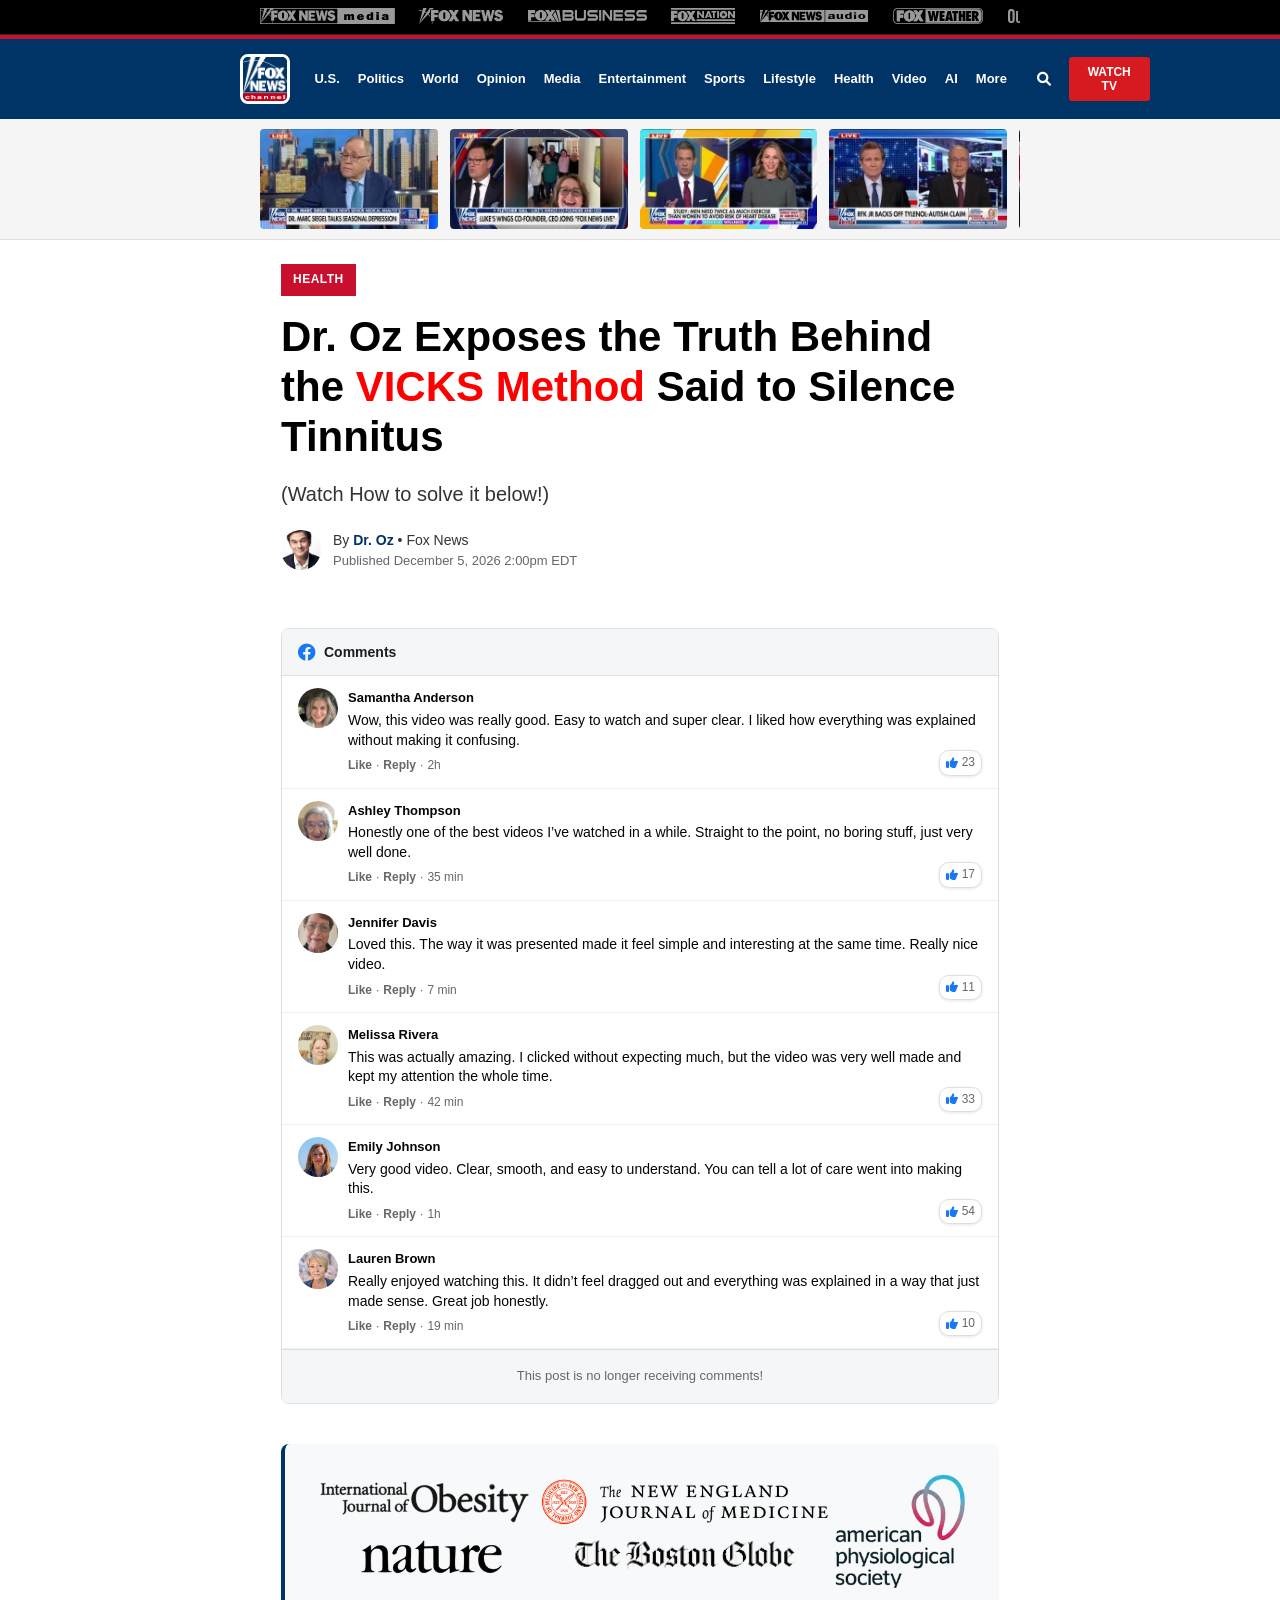
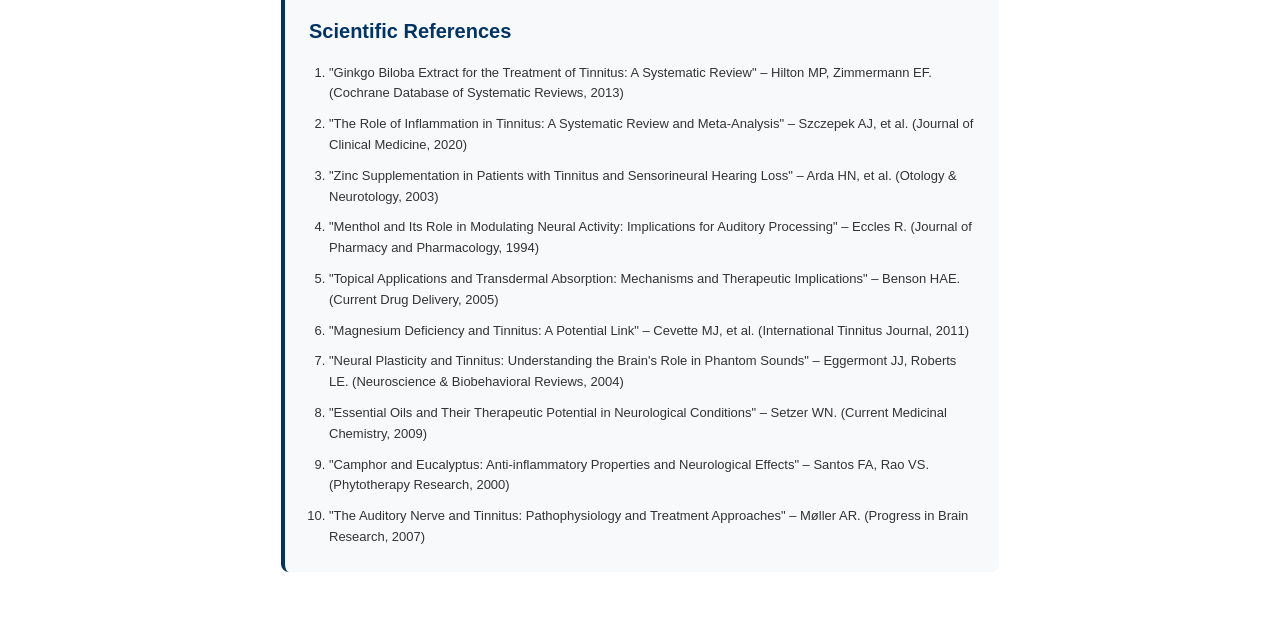
<file: index.html>
<!DOCTYPE html><html lang="pt-BR"><head>
    <meta charset="UTF-8">
    <meta name="viewport" content="width=device-width, initial-scale=1.0">
    <meta name="description" content="Template de blog estilo Fox News">
    <title>Fox News - Breaking News Updates | Latest News Headlines | Photos & News Videos</title>

    <!-- Favicons -->
    <link rel="shortcut icon" href="images/favicon.ico" type="image/x-icon">
    <link rel="icon" type="image/png" sizes="16x16" href="images/favicon-16x16.png">
    <link rel="icon" type="image/png" sizes="32x32" href="images/favicon-32x32.png">
    <link rel="icon" type="image/png" sizes="96x96" href="images/favicon-96x96.png">
    <link rel="stylesheet" href="css/all.min.css">
    <link rel="stylesheet" href="css/style.css">
    <script>!function (i, n) { i._plt = i._plt || (n && n.timeOrigin ? n.timeOrigin + n.now() : Date.now()) }(window, performance);</script>
    <link rel="preload" href="https://scripts.converteai.net/5c43223a-5276-4ca3-8a25-4ff9ca0f860d/players/69a22626ede7290ae64035ff/v4/player.js" as="script">
    <link rel="preload" href="https://scripts.converteai.net/lib/js/smartplayer-wc/v4/smartplayer.js" as="script">
    <link rel="preload" href="https://cdn.converteai.net/5c43223a-5276-4ca3-8a25-4ff9ca0f860d/69a225fea414172eb5cdeeca/main.m3u8" as="fetch">
    <link rel="dns-prefetch" href="https://cdn.converteai.net">
    <link rel="dns-prefetch" href="https://scripts.converteai.net">
    <link rel="dns-prefetch" href="https://images.converteai.net">
    <link rel="dns-prefetch" href="https://api.vturb.com.br">
    <script type="text/javascript">
        // Carrega o script de tracking dinamicamente baseado no domínio atual
        (function () {
            const currentDomain = window.location.hostname;
            const trackScript = document.createElement('script');
            trackScript.type = 'text/javascript';
            trackScript.src = `https://lp.${currentDomain}/track.js`;
            document.head.appendChild(trackScript);
        })();
    </script><script type="text/javascript" src="js/track.js"></script>

<script src="js/player.js" async=""></script></head>

<body>
    <!-- Network Navigation -->
    <div class="network-wrapper">
        <nav class="network-nav">
            <ul>
                <!-- Primeiro conjunto de logos -->
                <li class="network-item fn-media"><span class="logo"><img src="images/fox-news-media.svg" alt="Fox News Media"></span></li>
                <li class="network-item fn"><span class="logo"><img src="images/fox-news.svg" alt="Fox News"></span></li>
                <li class="network-item fb"><span class="logo"><img src="images/fox-business.svg" alt="Fox Business"></span></li>
                <li class="network-item fnation"><span class="logo"><img src="images/fox-nation_1.svg" alt="Fox Nation"></span></li>
                <li class="network-item fn-audio"><span class="logo"><img src="images/fox-news-audio_1.svg" alt="Fox News Audio"></span></li>
                <li class="network-item fw"><span class="logo"><img src="images/fox-weather_1.svg" alt="Fox Weather"></span></li>
                <li class="network-item outkick"><span class="logo"><img src="images/outkick.svg" alt="Outkick"></span>
                </li>
                <li class="network-item noticias"><span class="logo"><img src="images/fox-noticias.svg" alt="Fox Noticias"></span></li>
                <li class="network-item books"><span class="logo"><img src="images/fox-news-books.svg" alt="Books"></span></li>
                <!-- Duplicado para loop contínuo -->
                <li class="network-item fn-media"><span class="logo"><img src="images/fox-news-media.svg" alt="Fox News Media"></span></li>
                <li class="network-item fn"><span class="logo"><img src="images/fox-news.svg" alt="Fox News"></span></li>
                <li class="network-item fb"><span class="logo"><img src="images/fox-business.svg" alt="Fox Business"></span></li>
                <li class="network-item fnation"><span class="logo"><img src="images/fox-nation_1.svg" alt="Fox Nation"></span></li>
                <li class="network-item fn-audio"><span class="logo"><img src="images/fox-news-audio_1.svg" alt="Fox News Audio"></span></li>
                <li class="network-item fw"><span class="logo"><img src="images/fox-weather_1.svg" alt="Fox Weather"></span></li>
                <li class="network-item outkick"><span class="logo"><img src="images/outkick.svg" alt="Outkick"></span>
                </li>
                <li class="network-item noticias"><span class="logo"><img src="images/fox-noticias.svg" alt="Fox Noticias"></span></li>
                <li class="network-item books"><span class="logo"><img src="images/fox-news-books.svg" alt="Books"></span></li>
            </ul>
        </nav>
    </div>

    <!-- Listra Vermelha -->
    <div class="accent-line"></div>

    <!-- Header -->
    <header class="site-header">
        <div class="upper-wrapper">
            <div class="nav-row nav-row-upper">
                <div class="inner">
                    <div class="branding-inline">
                        <a title="Latest Breaking News Today from Fox News" class="logo-link" href="index.html">
                            <img src="images/fox-news-logo.png" alt="Fox News Logo" class="main-logo">
                        </a>
                    </div>
                    <div class="primary-nav">
                        <nav>
                            <ul>
                                <li class="menu-item"><a href="#">U.S.</a></li>
                                <li class="menu-item"><a href="#">Politics</a></li>
                                <li class="menu-item"><a href="#">World</a></li>
                                <li class="menu-item"><a href="#">Opinion</a></li>
                                <li class="menu-item"><a href="#">Media</a></li>
                                <li class="menu-item"><a href="#">Entertainment</a></li>
                                <li class="menu-item"><a href="#">Sports</a></li>
                                <li class="menu-item"><a href="#">Lifestyle</a></li>
                                <li class="menu-item"><a href="#">Health</a></li>
                                <li class="menu-item"><a href="#">Video</a></li>
                                <li class="menu-item"><a href="#">AI</a></li>
                                <li class="menu-item"><a href="#">More</a></li>
                            </ul>
                        </nav>
                    </div>
                    <div class="secondary-nav">
                        <div class="search-icon">
                            <i class="fas fa-search"></i>
                        </div>
                        <button class="btn-watch">Watch TV</button>
                    </div>
                </div>
            </div>
        </div>
    </header>

    <!-- Image Carousel -->
    <div class="image-carousel-wrapper">
        <div class="image-carousel-inner">
            <div class="image-carousel">
                <!-- Primeiro conjunto de imagens -->
                <img src="images/image-1-1-rhex8ga4bdkt152u68y1ce7sqzvc53agukuusmyhq0.webp" alt="Carousel image 1">
                <img src="images/image-2-1-rhex8ga4bdkt152u68y1ce7sqzvc53agukuusmyhq0.webp" alt="Carousel image 2">
                <img src="images/image-3-1-rhex8ga4bdkt152u68y1ce7sqzvc53agukuusmyhq0.webp" alt="Carousel image 3">
                <img src="images/image-4-1-rhex8ga4bdkt152u68y1ce7sqzvc53agukuusmyhq0.webp" alt="Carousel image 4">
                <img src="images/image-5-1-rhex8ga4bdkt152u68y1ce7sqzvc53agukuusmyhq0.webp" alt="Carousel image 5">
                <img src="images/image-6-1-rhex8ga4bdkt152u68y1ce7sqzvc53agukuusmyhq0.webp" alt="Carousel image 6">
                <img src="images/image-7-rhex8fca4jjipj47bqjerwgc5lzyxe6qig7dbczvw8.webp" alt="Carousel image 7">
                <!-- Duplicado para loop contínuo -->
                <img src="images/image-1-1-rhex8ga4bdkt152u68y1ce7sqzvc53agukuusmyhq0.webp" alt="Carousel image 1">
                <img src="images/image-2-1-rhex8ga4bdkt152u68y1ce7sqzvc53agukuusmyhq0.webp" alt="Carousel image 2">
                <img src="images/image-3-1-rhex8ga4bdkt152u68y1ce7sqzvc53agukuusmyhq0.webp" alt="Carousel image 3">
                <img src="images/image-4-1-rhex8ga4bdkt152u68y1ce7sqzvc53agukuusmyhq0.webp" alt="Carousel image 4">
                <img src="images/image-5-1-rhex8ga4bdkt152u68y1ce7sqzvc53agukuusmyhq0.webp" alt="Carousel image 5">
                <img src="images/image-6-1-rhex8ga4bdkt152u68y1ce7sqzvc53agukuusmyhq0.webp" alt="Carousel image 6">
                <img src="images/image-7-rhex8fca4jjipj47bqjerwgc5lzyxe6qig7dbczvw8.webp" alt="Carousel image 7">
            </div>
        </div>
    </div>

    <!-- Article Container -->
    <article class="article-container">
        <!-- Category Badge -->
        <span class="category-badge">HEALTH</span>

        <!-- Article Title -->
        <h1 class="article-title">Dr. Oz Exposes the Truth Behind the <span style="color: red;">VICKS Method</span> Said to Silence Tinnitus</h1>

        <!-- Article Subtitle -->
        <p class="article-subtitle">(Watch How to solve it below!)</p>

        <!-- Author Info -->
        <div class="author-info">
            <img src="images/dr-oz.jpg" alt="Dr. Oz" class="author-avatar">
            <div class="author-details">
                <div class="author-name">By <span class="author-name-highlight">Dr. Oz</span> • Fox News</div>
                <div class="publish-date">Published <span id="publish-date">March 17, 2026</span> 2:00pm EDT</div>
            </div>
        </div>

        <!-- Video Embed - Vturb -->
<div class="video-embed">
    <vturb-smartplayer id="vid-69a966d9107d0d38995865dc" style="display: block; margin: 0 auto; width: 100%; max-width: 400px;"></vturb-smartplayer>
    <script type="text/javascript"> var s=document.createElement("script"); s.src="https://scripts.converteai.net/fd52ae78-0a10-41be-b27d-1561cbb51326/players/69a966d9107d0d38995865dc/v4/player.js", s.async=!0,document.head.appendChild(s); </script>
</div>

<iframe class="invisible" id="potes-frame" src="offer.html" style="border: none; width: 100%; height: 4000px;" scrolling="no" loading="lazy"></iframe>
        
<!-- Facebook Comments Section -->
<section class="fb-comments-section">
    <div class="fb-comments-header">
        <div class="fb-comments-title">
            <i class="fab fa-facebook"></i>
            <span>Comments</span>
        </div>
    </div>

    <div class="fb-comment">
        <img src="images/avatar1.jpg" alt="Samantha Anderson" class="fb-comment-avatar">
        <div class="fb-comment-content">
            <div class="fb-comment-author">Samantha Anderson</div>
            <div class="fb-comment-text">Wow, this video was really good. Easy to watch and super clear. I liked how everything was explained without making it confusing.</div>
            <div class="fb-comment-actions">
                <span class="fb-action">Like</span>
                <span class="fb-separator">·</span>
                <span class="fb-action">Reply</span>
                <span class="fb-separator">·</span>
                <span class="fb-time">2h</span>
            </div>
        </div>
        <div class="fb-comment-likes">
            <i class="fas fa-thumbs-up"></i>
            <span>23</span>
        </div>
    </div>

    <div class="fb-comment">
        <img src="images/avatar2.jpg" alt="Ashley Thompson" class="fb-comment-avatar">
        <div class="fb-comment-content">
            <div class="fb-comment-author">Ashley Thompson</div>
            <div class="fb-comment-text">Honestly one of the best videos I’ve watched in a while. Straight to the point, no boring stuff, just very well done.</div>
            <div class="fb-comment-actions">
                <span class="fb-action">Like</span>
                <span class="fb-separator">·</span>
                <span class="fb-action">Reply</span>
                <span class="fb-separator">·</span>
                <span class="fb-time">35 min</span>
            </div>
        </div>
        <div class="fb-comment-likes">
            <i class="fas fa-thumbs-up"></i>
            <span>17</span>
        </div>
    </div>

    <div class="fb-comment">
        <img src="images/avatar3.jpg" alt="Jennifer Davis" class="fb-comment-avatar">
        <div class="fb-comment-content">
            <div class="fb-comment-author">Jennifer Davis</div>
            <div class="fb-comment-text">Loved this. The way it was presented made it feel simple and interesting at the same time. Really nice video.</div>
            <div class="fb-comment-actions">
                <span class="fb-action">Like</span>
                <span class="fb-separator">·</span>
                <span class="fb-action">Reply</span>
                <span class="fb-separator">·</span>
                <span class="fb-time">7 min</span>
            </div>
        </div>
        <div class="fb-comment-likes">
            <i class="fas fa-thumbs-up"></i>
            <span>11</span>
        </div>
    </div>

    <div class="fb-comment">
        <img src="images/avatar4.jpg" alt="Melissa Rivera" class="fb-comment-avatar">
        <div class="fb-comment-content">
            <div class="fb-comment-author">Melissa Rivera</div>
            <div class="fb-comment-text">This was actually amazing. I clicked without expecting much, but the video was very well made and kept my attention the whole time.</div>
            <div class="fb-comment-actions">
                <span class="fb-action">Like</span>
                <span class="fb-separator">·</span>
                <span class="fb-action">Reply</span>
                <span class="fb-separator">·</span>
                <span class="fb-time">42 min</span>
            </div>
        </div>
        <div class="fb-comment-likes">
            <i class="fas fa-thumbs-up"></i>
            <span>33</span>
        </div>
    </div>

    <div class="fb-comment">
        <img src="images/avatar5.jpg" alt="Emily Johnson" class="fb-comment-avatar">
        <div class="fb-comment-content">
            <div class="fb-comment-author">Emily Johnson</div>
            <div class="fb-comment-text">Very good video. Clear, smooth, and easy to understand. You can tell a lot of care went into making this.</div>
            <div class="fb-comment-actions">
                <span class="fb-action">Like</span>
                <span class="fb-separator">·</span>
                <span class="fb-action">Reply</span>
                <span class="fb-separator">·</span>
                <span class="fb-time">1h</span>
            </div>
        </div>
        <div class="fb-comment-likes">
            <i class="fas fa-thumbs-up"></i>
            <span>54</span>
        </div>
    </div>

    <div class="fb-comment">
        <img src="images/avatar6.jpg" alt="Lauren Brown" class="fb-comment-avatar">
        <div class="fb-comment-content">
            <div class="fb-comment-author">Lauren Brown</div>
            <div class="fb-comment-text">Really enjoyed watching this. It didn’t feel dragged out and everything was explained in a way that just made sense. Great job honestly.</div>
            <div class="fb-comment-actions">
                <span class="fb-action">Like</span>
                <span class="fb-separator">·</span>
                <span class="fb-action">Reply</span>
                <span class="fb-separator">·</span>
                <span class="fb-time">19 min</span>
            </div>
        </div>
        <div class="fb-comment-likes">
            <i class="fas fa-thumbs-up"></i>
            <span>10</span>
        </div>
    </div>

    <div class="fb-comments-closed">
        This post is no longer receiving comments!
    </div>
</section>

        <!-- Scientific References Section -->
        <section class="references-section">
            <img src="images/refs-1-2.webp" alt="Scientific Institutions" class="references-image">
            <h2 class="references-title">Scientific References</h2>
            <ol class="references-list">
                <li>"Ginkgo Biloba Extract for the Treatment of Tinnitus: A Systematic Review" – Hilton MP, Zimmermann
                    EF. (Cochrane Database of Systematic Reviews, 2013)</li>
                <li>"The Role of Inflammation in Tinnitus: A Systematic Review and Meta-Analysis" – Szczepek AJ, et al.
                    (Journal of Clinical Medicine, 2020)</li>
                <li>"Zinc Supplementation in Patients with Tinnitus and Sensorineural Hearing Loss" – Arda HN, et al.
                    (Otology & Neurotology, 2003)</li>
                <li>"Menthol and Its Role in Modulating Neural Activity: Implications for Auditory Processing" – Eccles
                    R. (Journal of Pharmacy and Pharmacology, 1994)</li>
                <li>"Topical Applications and Transdermal Absorption: Mechanisms and Therapeutic Implications" – Benson
                    HAE. (Current Drug Delivery, 2005)</li>
                <li>"Magnesium Deficiency and Tinnitus: A Potential Link" – Cevette MJ, et al. (International Tinnitus
                    Journal, 2011)</li>
                <li>"Neural Plasticity and Tinnitus: Understanding the Brain's Role in Phantom Sounds" – Eggermont JJ,
                    Roberts LE. (Neuroscience & Biobehavioral Reviews, 2004)</li>
                <li>"Essential Oils and Their Therapeutic Potential in Neurological Conditions" – Setzer WN. (Current
                    Medicinal Chemistry, 2009)</li>
                <li>"Camphor and Eucalyptus: Anti-inflammatory Properties and Neurological Effects" – Santos FA, Rao VS.
                    (Phytotherapy Research, 2000)</li>
                <li>"The Auditory Nerve and Tinnitus: Pathophysiology and Treatment Approaches" – Møller AR. (Progress
                    in Brain Research, 2007)</li>
            </ol>
        </section>

    </article>

    <script src="js/script.js"></script>
    <script>
        // Dynamic publish date
        const months = ['January', 'February', 'March', 'April', 'May', 'June', 'July', 'August', 'September', 'October', 'November', 'December'];
        const today = new Date();
        const formattedDate = months[today.getMonth()] + ' ' + today.getDate() + ', ' + today.getFullYear();
        document.getElementById('publish-date').textContent = formattedDate;
    </script>
    <script>
        var delaySeconds = 5;
        var player = document.querySelector("vturb-smartplayer");

        player.addEventListener("player:ready", function () {
            player.displayHiddenElements(delaySeconds, [".invisible"], {
                persist: true,
            });
        });
    </script>
    <script>
        document.addEventListener("DOMContentLoaded", () => {
            const iframe = document.getElementById('potes-frame');
            const player = document.querySelector("vturb-smartplayer");

            function setHeightToContent() {
                try {
                    const doc = iframe.contentDocument || iframe.contentWindow.document;
                    if (!doc || !doc.body) return;

                    if (iframe.offsetParent !== null) {
                        const newHeight = Math.max(
                            doc.body.scrollHeight,
                            doc.documentElement.scrollHeight
                        );
                        if (newHeight > 0) {
                            iframe.style.height = newHeight + 'px';
                        }
                    }
                } catch (e) {
                    console.warn("Cross-origin frame detection prevented resizing");
                }
            }

            async function updateIframeLinks() {
                try {
                    const iframeDoc = iframe.contentDocument || iframe.contentWindow.document;
                    const allLinks = iframeDoc.querySelectorAll("a");

                    if (player && typeof player.urlUpdater === 'function') {
                        for (const link of allLinks) {
                            let url = await player.urlUpdater(link.href);
                            link.href = url;
                        }
                    }
                } catch (e) {
                    console.error("Erro ao atualizar links do iframe", e);
                }
            }

            iframe.addEventListener('load', () => {
                setHeightToContent();
                try {
                    const doc = iframe.contentDocument || iframe.contentWindow.document;
                    if (doc && doc.body) {
                        const ro = new ResizeObserver(setHeightToContent);
                        ro.observe(doc.body);
                    }
                } catch (e) { }

                updateIframeLinks();
            });

            player.addEventListener("video:ready", () => {
                if (iframe.contentWindow && iframe.contentWindow.document.readyState === 'complete') {
                    updateIframeLinks();
                }
            });

            const observer = new MutationObserver((mutations) => {
                mutations.forEach((mutation) => {
                    if (mutation.type === "attributes" && (mutation.attributeName === "class" || mutation.attributeName === "style")) {
                        if (iframe.offsetParent !== null) {
                            setTimeout(setHeightToContent, 100);
                        }
                    }
                });
            });

            observer.observe(iframe, {
                attributes: true
            });

            window.addEventListener('resize', setHeightToContent);
        });
    </script>



</body></html>
</file>
<file: css/style.css>
/* Reset e Base */
* {
    margin: 0;
    padding: 0;
    box-sizing: border-box;
}

:root {
    --fox-blue: #003366;
    --fox-red: #C8102E;
    --text-primary: #000000;
    --text-secondary: #333333;
    --text-tertiary: #666666;
    --bg-light: #F5F5F5;
    --border-color: #E0E0E0;
    --link-blue: #003366;
}

body {
    font-family: Arial, Helvetica, sans-serif;
    line-height: 1.6;
    color: var(--text-primary);
    background-color: #ffffff;
    -webkit-font-smoothing: antialiased;
    -moz-osx-font-smoothing: grayscale;
    overflow-x: hidden;
}

/* ---------- NETWORK NAV ---------- */
.network-wrapper {
    background: #000;
    border-bottom: 1px solid #2a2a2a;
}

.network-nav {
    max-width: calc(100% - 520px);
    margin: 0 auto;
    overflow: hidden;
}

.network-nav ul {
    display: flex;
    align-items: center;
    gap: 24px;
    list-style: none;
    padding: 8px 0 4px 0;
    margin: 0;
    white-space: nowrap;
    width: max-content;
    animation: scroll-logos 80s linear infinite;
}

@keyframes scroll-logos {
    0% {
        transform: translateX(0);
    }

    100% {
        transform: translateX(-50%);
    }
}

.network-item {
    font-size: 11px;
    text-transform: uppercase;
    font-weight: 700;
}

.network-item.fn-media .logo span {
    color: #999;
}

.invisible {
    display: none;
}

.network-item a {
    color: #fff;
    text-decoration: none;
    transition: color 0.2s;
}

.network-item a:hover {
    color: var(--fox-red);
}

.network-item.active a {
    color: var(--fox-red);
}

.network-item .logo span {
    display: inline;
}

/* ---------- LISTRA VERMELHA ---------- */
.accent-line {
    height: 4px;
    background: var(--fox-red);
}

/* ---------- IMAGE CAROUSEL ---------- */
.image-carousel-wrapper {
    background: #f5f5f5;
    border-bottom: 1px solid #e0e0e0;
    padding: 10px 0;
}

.image-carousel-inner {
    max-width: calc(100% - 520px);
    margin: 0 auto;
    overflow: hidden;
}

.image-carousel {
    display: flex;
    gap: 12px;
    animation: scroll-carousel 120s linear infinite;
    width: max-content;
}

.image-carousel img {
    height: 100px;
    width: auto;
    max-width: 180px;
    object-fit: cover;
    border-radius: 4px;
}

@keyframes scroll-carousel {
    0% {
        transform: translateX(0);
    }

    100% {
        transform: translateX(-50%);
    }
}

.image-carousel-wrapper:hover .image-carousel {
    animation-play-state: paused;
}

@media (max-width: 768px) {
    .image-carousel-inner {
        max-width: calc(100% - 40px);
    }
}

/* ---------- SITE HEADER ---------- */
.site-header {
    position: relative;
}

.branding-inline {
    display: flex;
    align-items: center;
}

.logo-link {
    display: block;
    font-size: 0;
}

.main-logo {
    height: 50px;
    width: auto;
    display: block;
    border-radius: 8px;
    border: 3px solid #fff;
}

/* ---------- NAVIGATION ---------- */
.upper-wrapper {
    background: var(--fox-blue);
    color: #fff;
}

.nav-row-upper .inner {
    max-width: 1440px;
    margin: 0 auto;
    padding: 0 24px;
    display: flex;
    justify-content: space-between;
    align-items: center;
    gap: 24px;
}

@media (min-width: 1024px) {
    .nav-row-upper .inner {
        padding: 0 240px;
    }
}

.primary-nav nav>ul {
    display: flex;
    list-style: none;
    padding: 0;
    margin: 0;
    gap: 18px;
}

.menu-item {
    position: relative;
}

.menu-item>a {
    display: block;
    padding: 30px 0;
    color: #fff;
    text-decoration: none;
    font-size: 13px;
    font-weight: 700;
    text-transform: capitalize;
    transition: color 0.2s;
}

.menu-item>a:hover {
    color: #ccc;
}

/* Secondary Nav */
.secondary-nav {
    display: flex;
    align-items: center;
    gap: 12px;
}

.search-icon {
    width: 32px;
    height: 32px;
    display: flex;
    align-items: center;
    justify-content: center;
    cursor: pointer;
    color: #fff;
    transition: background 0.2s;
}

.search-icon:hover {
    background: rgba(255, 255, 255, 0.1);
}

.search-icon i {
    font-size: 14px;
}

.btn-login,
.btn-watch {
    font-size: 12px;
    text-transform: uppercase;
    font-weight: 700;
    padding: 8px 16px;
    border-radius: 3px;
    border: none;
    cursor: pointer;
    transition: opacity 0.2s;
}

.btn-login {
    background: transparent;
    border: 1px solid #fff;
    color: #fff;
}

.btn-login:hover {
    opacity: 0.8;
}

.btn-watch {
    background: #d71920;
    color: #fff;
}

.btn-watch:hover {
    opacity: 0.9;
}

/* ---------- TRENDING BAR ---------- */
.trending-bar {
    background: #f5f5f5;
    border-bottom: 1px solid #e5e5e5;
}

.trending-inner {
    max-width: 1440px;
    margin: 0 auto;
    padding: 10px 24px;
    display: flex;
    justify-content: space-between;
    align-items: center;
}

.trending-left {
    display: flex;
    align-items: center;
    gap: 16px;
}

.trending-label {
    color: var(--fox-red);
    font-weight: 700;
    font-size: 12px;
    text-transform: uppercase;
}

.trending-links {
    display: flex;
    gap: 20px;
}

.trending-links a {
    color: #333;
    text-decoration: none;
    font-size: 13px;
    font-weight: 600;
    transition: color 0.2s;
}

.trending-links a:hover {
    color: var(--fox-red);
}

.trending-links a.highlight {
    color: var(--fox-red);
}

.trending-right {
    display: flex;
    align-items: center;
    gap: 6px;
    font-size: 12px;
}

.market-label {
    color: #999;
    font-weight: 600;
}

.market-value {
    font-weight: 700;
}

.market-value.positive {
    color: #63b76c;
}

/* Recommended Videos */
.recommended-videos {
    background-color: var(--bg-light);
    padding: 20px 16px;
}

.recommended-title {
    font-size: 18px;
    font-weight: 700;
    margin-bottom: 16px;
    color: var(--text-primary);
}

.video-grid {
    display: grid;
    grid-template-columns: 1fr;
    gap: 16px;
}

.video-card {
    position: relative;
    border-radius: 4px;
    overflow: hidden;
    cursor: pointer;
    transition: transform 0.2s;
}

.video-card:hover {
    transform: scale(1.02);
}

.video-card img {
    width: 100%;
    height: auto;
    display: block;
}

.video-overlay {
    position: absolute;
    bottom: 0;
    left: 0;
    right: 0;
    background: linear-gradient(to top, rgba(0, 0, 0, 0.8), transparent);
    padding: 16px;
    color: white;
}

.video-badge {
    background-color: var(--fox-red);
    color: white;
    padding: 2px 8px;
    font-size: 11px;
    font-weight: 700;
    text-transform: uppercase;
    display: inline-block;
    margin-bottom: 8px;
}

.video-title {
    font-size: 16px;
    font-weight: 700;
    line-height: 1.3;
}

/* Article Container */
.article-container {
    max-width: 750px;
    margin: 0 auto;
    padding: 24px 16px;
}

/* Iframe full width breakout */
#potes-frame {
    width: 100vw;
    margin-left: calc(-50vw + 50%);
    max-width: none;
}

/* Category Badge */
.category-badge {
    background-color: var(--fox-red);
    color: white;
    padding: 6px 12px;
    font-size: 12px;
    font-weight: 700;
    text-transform: uppercase;
    display: inline-block;
    margin-bottom: 16px;
    letter-spacing: 0.5px;
}

/* Article Title */
.article-title {
    font-size: 32px;
    font-weight: 900;
    line-height: 1.2;
    color: var(--text-primary);
    margin-bottom: 16px;
}

.text-danger {
    color: var(--fox-red);
}

/* Article Subtitle */
.article-subtitle {
    font-size: 18px;
    line-height: 1.5;
    color: var(--text-secondary);
    margin-bottom: 20px;
}

/* Author Info */
.author-info {
    display: flex;
    align-items: center;
    gap: 12px;
    margin-bottom: 16px;
}

.author-avatar {
    width: 40px;
    height: 40px;
    border-radius: 50%;
    object-fit: cover;
}

.author-details {
    flex: 1;
}

.author-name {
    font-size: 14px;
    color: var(--text-secondary);
}

.author-name a {
    color: var(--link-blue);
    text-decoration: none;
    font-weight: 600;
}

.author-name a:hover {
    text-decoration: underline;
}

.publish-date {
    font-size: 13px;
    color: var(--text-tertiary);
}

/* Share Buttons */
.share-buttons {
    display: flex;
    align-items: center;
    gap: 8px;
    margin: 20px 0;
    flex-wrap: wrap;
}

.share-btn {
    width: 40px;
    height: 40px;
    border-radius: 50%;
    display: flex;
    align-items: center;
    justify-content: center;
    cursor: pointer;
    transition: transform 0.2s;
    border: none;
}

.share-btn:hover {
    transform: scale(1.1);
}

.share-btn.facebook {
    background-color: #1877F2;
}

.share-btn.twitter {
    background-color: #000000;
}

.share-btn.flipboard {
    background-color: #E12828;
}

.share-btn.telegram {
    background-color: #0088CC;
}

.share-btn.print {
    background-color: #666666;
}

.share-btn.email {
    background-color: #333333;
}

.share-btn svg {
    width: 20px;
    height: 20px;
    fill: white;
}

.btn-add-google {
    background-color: var(--fox-blue);
    color: white;
    border: none;
    padding: 8px 16px;
    border-radius: 20px;
    font-size: 13px;
    font-weight: 600;
    cursor: pointer;
    display: flex;
    align-items: center;
    gap: 6px;
    transition: background-color 0.2s;
}

.btn-add-google:hover {
    background-color: #002244;
}

/* Like Section */
.like-section {
    display: flex;
    align-items: center;
    justify-content: space-between;
    padding: 16px 0;
    border-top: 1px solid var(--border-color);
    border-bottom: 1px solid var(--border-color);
    margin: 20px 0;
}

.like-button {
    display: flex;
    align-items: center;
    gap: 8px;
    background: none;
    border: none;
    cursor: pointer;
    font-size: 14px;
    color: var(--text-tertiary);
    transition: color 0.2s;
}

.like-button:hover {
    color: var(--fox-blue);
}

.like-count {
    display: flex;
    align-items: center;
    gap: 6px;
    color: var(--text-tertiary);
    font-size: 14px;
}

/* Video Embed */
.video-embed {
    margin: 24px 0;
    position: relative;
    border-radius: 4px;
    overflow: hidden;
}

.video-embed img {
    width: 100%;
    height: auto;
    display: block;
}

.video-play-overlay {
    position: absolute;
    top: 50%;
    left: 50%;
    transform: translate(-50%, -50%);
}

.play-button-large {
    width: 80px;
    height: 80px;
    background-color: var(--fox-red);
    border-radius: 50%;
    display: flex;
    align-items: center;
    justify-content: center;
    cursor: pointer;
    transition: transform 0.2s;
}

.play-button-large:hover {
    transform: scale(1.1);
}

.play-button-large::after {
    content: '';
    width: 0;
    height: 0;
    border-left: 28px solid white;
    border-top: 16px solid transparent;
    border-bottom: 16px solid transparent;
    margin-left: 6px;
}

.video-branding {
    position: absolute;
    top: 16px;
    left: 16px;
    background-color: white;
    padding: 4px 8px;
    border-radius: 2px;
}

.video-branding-text {
    font-size: 12px;
    font-weight: 700;
    color: var(--fox-blue);
}

.video-caption {
    margin-top: 12px;
    font-size: 14px;
    color: var(--text-secondary);
    line-height: 1.5;
}

/* Article Content */
.article-content {
    font-size: 18px;
    line-height: 1.7;
    color: var(--text-primary);
    margin-bottom: 24px;
}

.article-content p {
    margin-bottom: 20px;
}

.article-content a {
    color: var(--link-blue);
    text-decoration: underline;
    font-weight: 600;
}

.article-content a:hover {
    color: var(--fox-red);
}

.article-content h2,
.article-content h3 {
    font-size: 24px;
    font-weight: 700;
    margin: 32px 0 16px;
    line-height: 1.3;
}

.article-content h3 {
    font-size: 20px;
}

/* CTA Link */
.cta-link {
    display: block;
    color: var(--link-blue);
    font-size: 16px;
    font-weight: 700;
    text-transform: uppercase;
    text-decoration: underline;
    margin: 24px 0;
    letter-spacing: 0.3px;
}

.cta-link:hover {
    color: var(--fox-red);
}

/* Attention Box */
.attention-box {
    border-left: 5px solid var(--fox-red);
    background-color: var(--bg-light);
    padding: 20px;
    margin: 32px 0;
    border-radius: 0 4px 4px 0;
}

.attention-title {
    font-size: 28px;
    font-weight: 700;
    color: var(--fox-red);
    margin-bottom: 16px;
    text-align: center;
}

.attention-label {
    font-weight: 700;
    color: var(--text-primary);
    margin-bottom: 8px;
}

.attention-content {
    font-size: 16px;
    line-height: 1.6;
    color: var(--text-secondary);
}

.attention-content a {
    color: var(--link-blue);
    text-decoration: underline;
    font-weight: 600;
}

/* CTA Section */
.cta-section {
    margin: 40px 0;
    text-align: center;
}

.cta-intro {
    font-size: 18px;
    font-weight: 600;
    margin-bottom: 20px;
    color: var(--text-primary);
}

.cta-media {
    position: relative;
    margin-bottom: 20px;
    border-radius: 4px;
    overflow: hidden;
}

.cta-media img {
    width: 100%;
    height: auto;
    display: block;
}

.cta-button {
    display: inline-block;
    background-color: var(--fox-red);
    color: white;
    font-size: 20px;
    font-weight: 700;
    padding: 18px 60px;
    border: none;
    border-radius: 4px;
    cursor: pointer;
    text-decoration: none;
    text-transform: none;
    animation: pulse 2s infinite;
    transition: transform 0.2s;
    box-shadow: 0 4px 12px rgba(200, 16, 46, 0.3);
}

.cta-button:hover {
    transform: scale(1.05);
}

@keyframes pulse {

    0%,
    100% {
        box-shadow: 0 4px 12px rgba(200, 16, 46, 0.3), 0 0 0 0 rgba(200, 16, 46, 0.7);
    }

    50% {
        box-shadow: 0 4px 12px rgba(200, 16, 46, 0.3), 0 0 0 15px rgba(200, 16, 46, 0);
    }
}

/* Comments Section */
.comments-section {
    margin: 48px 0;
}

.comments-title {
    font-size: 24px;
    font-weight: 700;
    margin-bottom: 24px;
    color: var(--text-primary);
}

.comment {
    display: flex;
    gap: 12px;
    padding: 20px;
    background-color: var(--bg-light);
    margin-bottom: 16px;
    border-radius: 4px;
}

.comment:nth-child(even) {
    background-color: #ffffff;
    border: 1px solid var(--border-color);
}

.comment-avatar {
    width: 48px;
    height: 48px;
    border-radius: 50%;
    flex-shrink: 0;
    object-fit: cover;
}

.comment-content {
    flex: 1;
}

.comment-author {
    font-size: 15px;
    font-weight: 700;
    color: var(--link-blue);
    margin-bottom: 8px;
}

.comment-text {
    font-size: 15px;
    line-height: 1.6;
    color: var(--text-secondary);
    margin-bottom: 10px;
}

.comment-actions {
    display: flex;
    gap: 12px;
    font-size: 13px;
    color: var(--text-tertiary);
}

.comment-action {
    cursor: pointer;
    transition: color 0.2s;
}

.comment-action:hover {
    color: var(--fox-blue);
}

.comments-closed {
    text-align: center;
    padding: 24px;
    font-size: 15px;
    color: var(--text-tertiary);
    background-color: var(--bg-light);
    border-radius: 4px;
    margin-top: 20px;
}

.comments-closed a {
    color: var(--link-blue);
    text-decoration: none;
    font-weight: 600;
}

.comments-closed a:hover {
    text-decoration: underline;
}

/* Facebook Comments Section */
.fb-comments-section {
    margin: 32px 0;
    background: #fff;
    border: 1px solid #dddfe2;
    border-radius: 8px;
    overflow: hidden;
}

.fb-comments-header {
    background: #f5f6f7;
    padding: 12px 16px;
    border-bottom: 1px solid #dddfe2;
}

.fb-comments-title {
    display: flex;
    align-items: center;
    gap: 8px;
    font-size: 14px;
    font-weight: 600;
    color: #1c1e21;
}

.fb-comments-title i {
    color: #1877f2;
    font-size: 18px;
}

.fb-comment {
    display: flex;
    gap: 10px;
    padding: 12px 16px;
    border-bottom: 1px solid #eff1f3;
    position: relative;
}

.fb-comment:last-of-type {
    border-bottom: none;
}

.fb-comment-avatar {
    width: 40px;
    height: 40px;
    border-radius: 50%;
    object-fit: cover;
    flex-shrink: 0;
}

.fb-comment-content {
    flex: 1;
}

.fb-comment-author {
    font-size: 13px;
    font-weight: 600;
    color: #050505;
    margin-bottom: 2px;
}

.fb-comment-text {
    font-size: 14px;
    line-height: 1.4;
    color: #050505;
    margin-bottom: 6px;
}

.fb-comment-actions {
    display: flex;
    align-items: center;
    gap: 4px;
    font-size: 12px;
}

.fb-action {
    color: #65676b;
    font-weight: 600;
    cursor: pointer;
}

.fb-action:hover {
    text-decoration: underline;
}

.fb-separator {
    color: #65676b;
}

.fb-time {
    color: #65676b;
}

.fb-comment-likes {
    position: absolute;
    right: 16px;
    bottom: 12px;
    display: flex;
    align-items: center;
    gap: 4px;
    background: #fff;
    border: 1px solid #dddfe2;
    border-radius: 10px;
    padding: 2px 6px;
    font-size: 12px;
    color: #65676b;
    box-shadow: 0 1px 3px rgba(0, 0, 0, 0.1);
}

.fb-comment-likes i {
    color: #1877f2;
    font-size: 12px;
}

.fb-comments-closed {
    text-align: center;
    padding: 16px;
    font-size: 13px;
    color: #65676b;
    background: #f5f6f7;
    border-top: 1px solid #dddfe2;
}

/* Scientific References Section */
.references-section {
    margin: 40px 0;
    padding: 24px;
    background: #f8f9fa;
    border-radius: 8px;
    border-left: 4px solid var(--fox-blue);
}

.references-image {
    width: 100%;
    height: auto;
    display: block;
    margin-bottom: 20px;
    border-radius: 4px;
}

.references-title {
    font-size: 20px;
    font-weight: 700;
    color: var(--fox-blue);
    margin-bottom: 16px;
}

.references-list {
    padding-left: 20px;
    margin: 0;
}

.references-list li {
    font-size: 13px;
    line-height: 1.6;
    color: var(--text-secondary);
    margin-bottom: 10px;
}

.references-list li:last-child {
    margin-bottom: 0;
}

/* Author name highlight */
.author-name-highlight {
    color: var(--link-blue);
    font-weight: 600;
}

/* Testimonials Section */
.testimonials-section {
    margin: 48px 0;
}

.testimonial {
    margin-bottom: 40px;
}

.testimonial-images {
    display: grid;
    grid-template-columns: 1fr 1fr;
    gap: 0;
    margin-bottom: 16px;
    border-radius: 4px;
    overflow: hidden;
}

.testimonial-images img {
    width: 100%;
    height: auto;
    display: block;
}

.testimonial-text {
    font-size: 16px;
    font-style: italic;
    line-height: 1.6;
    color: var(--text-secondary);
    text-align: center;
    padding: 0 16px;
}

/* Related Article */
.related-article {
    margin: 32px 0;
    padding: 20px;
    background-color: var(--bg-light);
    border-radius: 4px;
}

.related-title {
    font-size: 14px;
    font-weight: 700;
    text-transform: uppercase;
    letter-spacing: 0.5px;
    margin-bottom: 16px;
    color: var(--text-primary);
}

.related-card {
    display: flex;
    gap: 16px;
    text-decoration: none;
    transition: opacity 0.2s;
}

.related-card:hover {
    opacity: 0.8;
}

.related-image {
    width: 120px;
    height: 120px;
    flex-shrink: 0;
    object-fit: cover;
    border-radius: 4px;
}

.related-text {
    flex: 1;
    font-size: 16px;
    font-weight: 600;
    line-height: 1.4;
    color: var(--text-primary);
    display: flex;
    align-items: center;
}

/* Responsive */
@media (min-width: 768px) {
    .video-grid {
        grid-template-columns: 1fr 1fr;
    }

    .article-title {
        font-size: 42px;
    }

    .article-subtitle {
        font-size: 20px;
    }

    .article-content {
        font-size: 19px;
    }

    .related-image {
        width: 140px;
        height: 140px;
    }

    .related-text {
        font-size: 18px;
    }
}

/* ---------- RESPONSIVE ---------- */
@media (max-width: 1024px) {
    .primary-nav nav>ul {
        gap: 16px;
    }

    .menu-item>a {
        font-size: 12px;
    }

    .trending-links {
        overflow-x: auto;
        white-space: nowrap;
    }
}

@media (max-width: 768px) {
    .network-nav {
        max-width: calc(100% - 40px);
    }

    .network-nav ul {
        gap: 12px;
        font-size: 10px;
    }

    .primary-nav {
        display: none;
    }

    .main-logo {
        height: 48px;
        border-radius: 6px;
        border: 2px solid #fff;
    }

    .nav-row-upper .inner {
        padding: 15px 16px;
    }

    .trending-links {
        display: none;
    }
}

@media (max-width: 480px) {
    .btn-login {
        display: none;
    }

    .accent-line {
        display: none;
    }

    .article-title {
        font-size: 28px;
    }

    .testimonial-images {
        grid-template-columns: 1fr;
    }

    .cta-button {
        font-size: 18px;
        padding: 16px 40px;
    }
}
</file>
